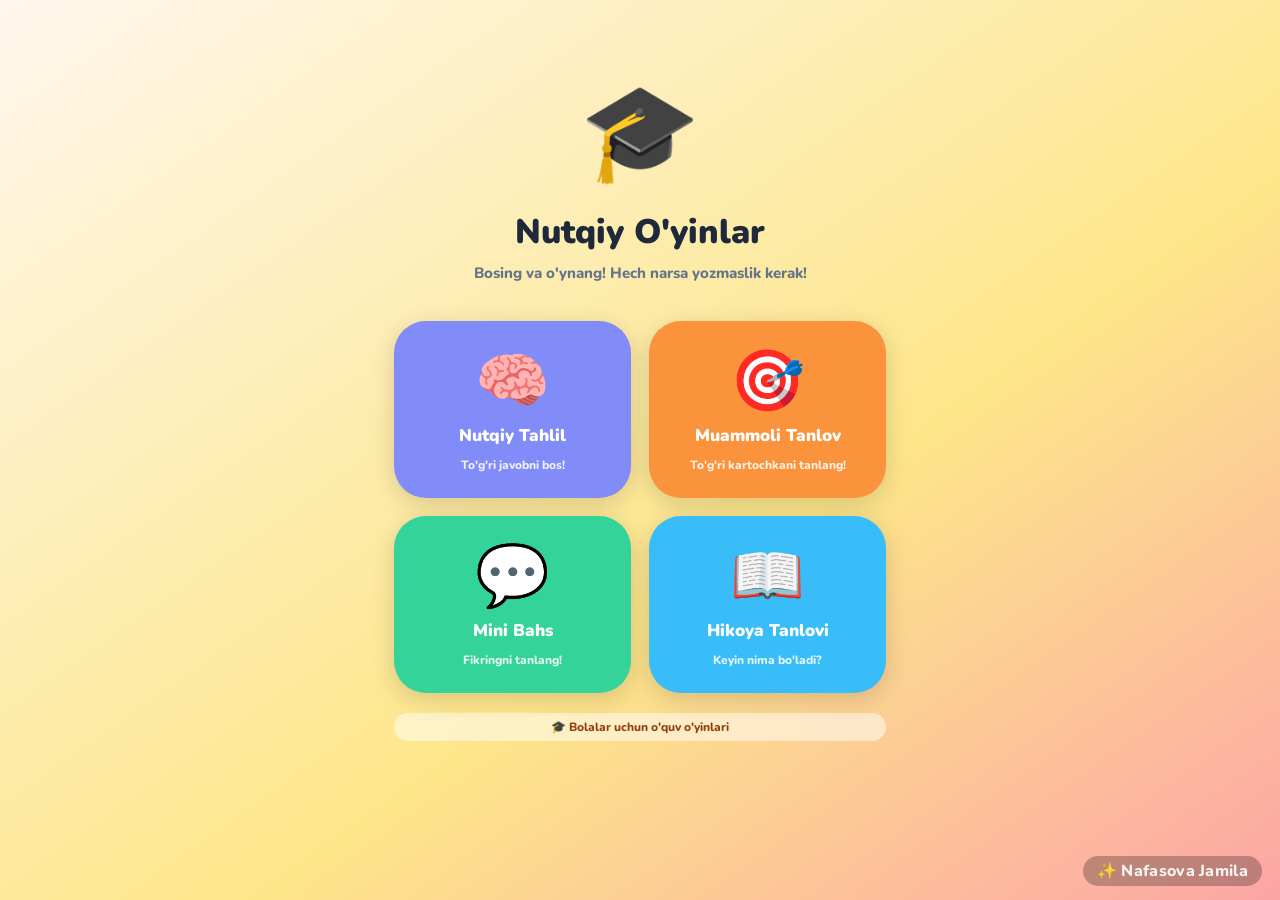
<file: index.html>
<!DOCTYPE html>
<html lang="uz">
<head>
<meta charset="UTF-8">
<meta name="viewport" content="width=device-width, initial-scale=1.0, user-scalable=no">
<!-- SEO -->
<title>Nutqiy O'yinlar | Maktabgacha Yoshdagi Bolalar Uchun Bepul Ta'lim O'yinlari</title>

<meta name="description"
content="Nutqiy O'yinlar — maktabgacha yoshdagi bolalar uchun bepul interaktiv ta'lim o'yinlari. Nutqni rivojlantirish, mantiqiy fikrlash, hikoya tuzish, muammoli vaziyatlarni hal qilish va lug'at boyligini oshirish.">

<meta name="keywords"
content="nutqiy o'yinlar, bolalar uchun o'yinlar nutqiy o'yinlar, bolalar uchun o'yinlar nutqiy uyinlar, bolalar uchun o'yinlar, maktabgacha ta'lim, interaktiv o'yinlar, nutq rivojlantirish, bog'cha o'yinlari, bolalar bilimi, o'quv o'yinlari, hikoya o'yinlari, mantiqiy o'yinlar, preschool games, educational games, uzbek kids games, donotoy, fun-knowledge, nutqiy uyinlar,Nafosova Jamila ">

<meta name="robots" content="index,follow,max-image-preview:large,max-snippet:-1,max-video-preview:-1">

<meta name="author" content="Nafasova Jamila">

<meta name="theme-color" content="#4F46E5">

<meta name="application-name" content="Nutqiy O'yinlar">
<meta name="google-site-verification" content="X2dxXinw41Jdx1798f722LASSzFksB22opyjS3fRgbQ" />
<meta name="language" content="Uzbek">

<!-- Open Graph (Facebook, Telegram preview) -->
<meta property="og:type" content="website">
<meta property="og:title" content="Nutqiy O'yinlar — Bolalar uchun Ta'lim O'yinlari">
<meta property="og:description" content="Maktabgacha yoshdagi bolalar uchun nutqiy o'yinlar. Nutqni rivojlantirish, mantiqiy fikrlash va ijtimoiy ko'nikmalarni o'stiruvchi interaktiv ta'lim o'yinlari.">
<meta property="og:url" content="https://userlog000.github.io/fun-knowledge/">
<meta property="og:locale" content="uz_UZ">
<link rel="canonical" href="https://userlog000.github.io/fun-knowledge/">
<link rel="icon" type="image/png" href="assets/favicon.png">
<link rel="apple-touch-icon" href="assets/favicon.png">

<!-- Structured Data for Google -->
<script type="application/ld+json">
{
  "@context": "https://schema.org",
  "@type": "WebApplication",
  "name": "Nutqiy O'yinlar",
  "description": "Maktabgacha yoshdagi bolalar uchun nutqiy o'yinlar va interaktiv ta'lim",
  "inLanguage": "uz",
  "audience": {
    "@type": "Audience",
    "audienceType": "Bolalar, Maktabgacha yoshdagi bolalar"
  },
  "applicationCategory": "EducationalApplication",
  "operatingSystem": "Web"
}
</script>

<link href="https://fonts.googleapis.com/css2?family=Nunito:wght@400;700;800;900&display=swap" rel="stylesheet">
<link rel="stylesheet" href="css/style.css">
</head>
<body>

<div class="bubbles" id="bubbles"></div>

<!-- HOME -->
<div id="s-home" class="screen on">
  <div class="wrap">
    <div class="homehero">
      <span class="logo">🎓</span>
      <h1>Nutqiy O'yinlar</h1>
      <p>Bosing va o'ynang! Hech narsa yozmaslik kerak!</p>
    </div>
    <div class="homegrid">
      <button class="hcard h1" onclick="go('ta')">
        <span class="hico">🧠</span><h2>Nutqiy Tahlil</h2><p>To'g'ri javobni bos!</p>
      </button>
      <button class="hcard h2" onclick="go('tn')">
        <span class="hico">🎯</span><h2>Muammoli Tanlov</h2><p>To'g'ri kartochkani tanlang!</p>
      </button>
      <button class="hcard h3" onclick="go('bh')">
        <span class="hico">💬</span><h2>Mini Bahs</h2><p>Fikringni tanlang!</p>
      </button>
      <button class="hcard h4" onclick="go('hk')">
        <span class="hico">📖</span><h2>Hikoya Tanlovi</h2><p>Keyin nima bo'ladi?</p>
      </button>
    </div>
    <div style="text-align:center;margin-top:clamp(12px,3vw,20px);font-size:clamp(10px,2.2vw,12px);color:#92400E;font-weight:800;background:rgba(255,255,255,.5);border-radius:99px;padding:6px 18px;display:inline-block;width:100%">🎓 Bolalar uchun o'quv o'yinlari</div>
  </div>
</div>

<!-- GAME 1 -->
<div id="s-ta" class="screen">
  <div class="deco">⭐</div>
  <div class="wrap">
    <div class="topbar">
      <button class="backbtn" onclick="home()">←</button>
      <div class="topinfo"><div class="ttl">🧠 Nutqiy Tahlil</div><div class="tsub" id="ta-sub">1 / 6</div></div>
    </div>
    <div class="starrow" id="ta-stars"></div>
    <div class="qbox">
      <div class="qlbl">Savol</div>
      <div class="qnum" id="ta-ico"></div>
      <div class="qtxt" id="ta-q"></div>
    </div>
    <div class="hint">👇 To'g'ri sababni bos!</div>
    <div class="choice2" id="ta-choices"></div>
    <div class="fbanner" id="ta-fb"><span class="fnum" id="ta-fbico"></span><div class="ftxt" id="ta-fbtxt"></div></div>
    <button class="nextbtn nb-blue" id="ta-nxt" onclick="nxtTa()" disabled>Keyingi →</button>
  </div>
</div>

<!-- GAME 2 -->
<div id="s-tn" class="screen">
  <div class="deco">🎯</div>
  <div class="wrap">
    <div class="topbar">
      <button class="backbtn" onclick="home()">←</button>
      <div class="topinfo"><div class="ttl">🎯 Muammoli Tanlov</div><div class="tsub" id="tn-sub">1 / 6</div></div>
    </div>
    <div class="starrow" id="tn-stars"></div>
    <div class="qbox">
      <div class="qlbl" style="color:#B45309">Muammo</div>
      <div class="qnum" id="tn-ico"></div>
      <div class="qtxt" id="tn-q"></div>
    </div>
    <div class="hint" style="color:#B45309">👇 Nima qilgan bo'lardingiz?</div>
    <div class="choice2" id="tn-choices"></div>
    <div class="fbanner" id="tn-fb"><span class="fnum" id="tn-fbico"></span><div class="ftxt" id="tn-fbtxt"></div></div>
    <button class="nextbtn nb-yellow" id="tn-nxt" onclick="nxtTn()" disabled>Keyingi →</button>
  </div>
</div>

<!-- GAME 3 -->
<div id="s-bh" class="screen">
  <div class="deco">💬</div>
  <div class="wrap">
    <div class="topbar">
      <button class="backbtn" onclick="home()">←</button>
      <div class="topinfo"><div class="ttl">💬 Mini Bahs</div><div class="tsub" id="bh-sub">1 / 6</div></div>
    </div>
    <div class="starrow" id="bh-stars"></div>
    <div class="qbox">
      <div class="qlbl" style="color:#065F46">Bahs mavzusi</div>
      <div class="qnum" id="bh-ico"></div>
      <div class="qtxt" id="bh-q"></div>
    </div>
    <div class="hint" style="color:#065F46">👇 Fikringni tanlang!</div>
    <div class="teamgrid" id="bh-sides"></div>
    <div id="bh-reason-section" style="display:none">
      <div class="div"></div>
      <div class="hint" style="color:#065F46">👇 Nima uchun? Sababini bos!</div>
      <div class="chips" id="bh-chips"></div>
    </div>
    <div class="fbanner" id="bh-fb"><span class="fnum" id="bh-fbico"></span><div class="ftxt" id="bh-fbtxt"></div></div>
    <button class="nextbtn nb-pink" id="bh-nxt" onclick="nxtBh()" disabled>Keyingi →</button>
  </div>
</div>

<!-- GAME 4 -->
<div id="s-hk" class="screen">
  <div class="deco">📖</div>
  <div class="wrap">
    <div class="topbar">
      <button class="backbtn" onclick="home()">←</button>
      <div class="topinfo"><div class="ttl">📖 Hikoya Tanlovi</div><div class="tsub" id="hk-sub">1 / 6</div></div>
    </div>
    <div class="starrow" id="hk-stars"></div>
    <div class="storybox">
      <span class="sico" id="hk-ico"></span>
      <div class="stxt" id="hk-txt"></div>
      <span class="sdots">• • •</span>
    </div>
    <div class="hint" style="color:#1D4ED8">👇 Keyin nima bo'ladi?</div>
    <div class="choice2" id="hk-choices"></div>
    <div class="fbanner" id="hk-fb"><span class="fnum" id="hk-fbico"></span><div class="ftxt" id="hk-fbtxt"></div></div>
    <button class="nextbtn nb-green" id="hk-nxt" onclick="nxtHk()" disabled>Keyingi →</button>
  </div>
</div>

<!-- RESULT -->
<div id="s-res" class="screen">
  <div class="wrap">
    <div class="resbox">
      <span class="rstar">🏆</span>
      <h2>Barakalla! 🎉</h2>
      <p>Siz juda aqlli bolasiz!<br>Barcha savollarni bajardingiz!</p>
      <div class="ribbons">
        <span class="rib" style="background:#818CF8;color:#fff">🧠 Aqlli</span>
        <span class="rib" style="background:#34D399;color:#fff">⭐ Yulduz</span>
        <span class="rib" style="background:#FB923C;color:#fff">🎯 Botir</span>
        <span class="rib" style="background:#F472B6;color:#fff">💬 Jasur</span>
      </div>
      <button class="nextbtn nb-dark" onclick="home()" style="margin-bottom:12px">🏠 Bosh sahifa</button>
      <button class="nextbtn nb-green" onclick="replay()">🔄 Yana o'ynash</button>
    </div>
  </div>
</div>

<div class="author">✨ Nafasova Jamila</div>

<script src="js/data.js"></script>
<script src="js/app.js"></script>
</body>
</html>
</file>
<file: css/style.css>
*{box-sizing:border-box;margin:0;padding:0;-webkit-tap-highlight-color:transparent}
html{height:100%}
body{font-family:'Nunito',sans-serif;min-height:100vh;min-height:100dvh;background:#FFF7ED;overscroll-behavior:none}

.bubbles{position:fixed;inset:0;pointer-events:none;overflow:hidden;z-index:0}
.bub{position:absolute;border-radius:50%;opacity:.15;animation:floatUp linear infinite}
@keyframes floatUp{0%{transform:translateY(110vh)}100%{transform:translateY(-20vh)}}

.screen{display:none;min-height:100vh;min-height:100dvh;position:relative;z-index:1;animation:slideIn .35s cubic-bezier(.22,1,.36,1)}
.screen.on{display:block}
@keyframes slideIn{from{opacity:0;transform:translateX(36px)}to{opacity:1;transform:translateX(0)}}

#s-home{background:linear-gradient(145deg,#FFF7ED 0%,#FDE68A 60%,#FCA5A5 100%)}
#s-ta  {background:linear-gradient(145deg,#F5F3FF 0%,#DDD6FE 60%,#A78BFA 100%)}
#s-tn  {background:linear-gradient(145deg,#FFFBEB 0%,#FDE68A 60%,#FB923C 100%)}
#s-bh  {background:linear-gradient(145deg,#ECFDF5 0%,#A7F3D0 60%,#34D399 100%)}
#s-hk  {background:linear-gradient(145deg,#EFF6FF 0%,#BAE6FD 60%,#60A5FA 100%)}
#s-res {background:linear-gradient(145deg,#FDF4FF 0%,#F5D0FE 60%,#E879F9 100%)}

.wrap{max-width:min(540px,100%);margin:0 auto;padding:clamp(12px,4vw,24px) clamp(12px,4vw,20px) clamp(24px,6vh,48px)}

.deco{position:absolute;top:clamp(12px,3vw,20px);right:clamp(12px,3vw,20px);font-size:clamp(28px,6vw,44px);opacity:.22;pointer-events:none;animation:wiggle 3s ease-in-out infinite}
@keyframes wiggle{0%,100%{transform:rotate(-12deg) scale(1)}50%{transform:rotate(12deg) scale(1.18)}}

.topbar{display:flex;align-items:center;gap:clamp(8px,2vw,14px);padding:clamp(6px,2vh,12px) 0 clamp(10px,2.5vh,18px)}
.backbtn{width:clamp(44px,10vw,56px);height:clamp(44px,10vw,56px);border-radius:50%;background:rgba(255,255,255,.88);border:3px solid rgba(255,255,255,.5);font-size:clamp(18px,4vw,24px);cursor:pointer;display:flex;align-items:center;justify-content:center;flex-shrink:0;box-shadow:0 4px 16px rgba(0,0,0,.14);transition:transform .12s;font-family:'Nunito',sans-serif}
.backbtn:active{transform:scale(.82)}
.topinfo .ttl{font-size:clamp(15px,4vw,20px);font-weight:900;color:#1E293B}
.topinfo .tsub{font-size:clamp(11px,2.5vw,13px);color:#475569;margin-top:2px;font-weight:800}

.starrow{display:flex;gap:clamp(3px,1vw,7px);justify-content:center;margin-bottom:clamp(10px,2.5vh,16px)}
.str{font-size:clamp(20px,4.5vw,28px);opacity:.18;transition:opacity .4s,transform .4s cubic-bezier(.34,1.56,.64,1)}
.str.on{opacity:1;transform:scale(1.3)}

.homehero{text-align:center;padding:clamp(16px,4vh,32px) 0 clamp(10px,2vh,16px)}
.homehero .logo{font-size:clamp(64px,16vw,96px);display:block;margin-bottom:clamp(6px,1.5vh,10px);animation:bounce 2.2s ease-in-out infinite}
@keyframes bounce{0%,100%{transform:translateY(0) rotate(-3deg)}50%{transform:translateY(-14px) rotate(3deg)}}
.homehero h1{font-size:clamp(22px,6vw,34px);font-weight:900;color:#1E293B}
.homehero p{font-size:clamp(12px,3vw,15px);color:#64748B;margin-top:clamp(4px,1vh,8px);font-weight:800}

.homegrid{display:grid;grid-template-columns:1fr 1fr;gap:clamp(10px,2.5vw,16px);margin-top:clamp(10px,2.5vh,18px)}
.hcard{border-radius:clamp(20px,5vw,30px);padding:clamp(20px,5vw,30px) clamp(10px,2.5vw,16px) clamp(16px,4vw,24px);cursor:pointer;border:none;text-align:center;display:flex;flex-direction:column;align-items:center;gap:clamp(6px,1.5vw,10px);transition:transform .18s cubic-bezier(.34,1.56,.64,1);font-family:'Nunito',sans-serif;box-shadow:0 6px 24px rgba(0,0,0,.15);animation:cardPop .5s cubic-bezier(.34,1.56,.64,1) both}
.hcard:nth-child(1){animation-delay:.05s}.hcard:nth-child(2){animation-delay:.12s}.hcard:nth-child(3){animation-delay:.19s}.hcard:nth-child(4){animation-delay:.26s}
@keyframes cardPop{from{opacity:0;transform:scale(.7) translateY(20px)}to{opacity:1;transform:scale(1) translateY(0)}}
.hcard:active{transform:scale(.88)!important}
.hcard .hico{font-size:clamp(40px,10vw,60px);line-height:1;margin-bottom:clamp(2px,0.5vw,4px);animation:iconWobble 3s ease-in-out infinite}
.hcard:nth-child(2) .hico{animation-delay:.4s}.hcard:nth-child(3) .hico{animation-delay:.8s}.hcard:nth-child(4) .hico{animation-delay:1.2s}
@keyframes iconWobble{0%,100%{transform:rotate(-5deg) scale(1)}50%{transform:rotate(5deg) scale(1.1)}}
.hcard h2{font-size:clamp(13px,3.2vw,17px);font-weight:900;line-height:1.3}
.hcard p{font-size:clamp(10px,2.2vw,12px);opacity:.88;line-height:1.4;font-weight:800}
.h1{background:#818CF8;color:#fff}.h2{background:#FB923C;color:#fff}.h3{background:#34D399;color:#fff}.h4{background:#38BDF8;color:#fff}

.qbox{border-radius:clamp(18px,4.5vw,28px);padding:clamp(16px,4vw,26px) clamp(14px,3.5vw,22px);margin-bottom:clamp(10px,2.5vh,16px);text-align:center;box-shadow:0 4px 24px rgba(0,0,0,.10);background:rgba(255,255,255,.78)}
.qlbl{font-size:clamp(10px,2.2vw,12px);font-weight:900;letter-spacing:1.2px;text-transform:uppercase;color:#7C3AED;margin-bottom:clamp(6px,1.5vw,10px)}
.qnum{font-size:clamp(40px,10vw,56px);margin-bottom:clamp(6px,1.5vw,10px)}
.qtxt{font-size:clamp(15px,4vw,21px);font-weight:900;line-height:1.4;color:#1E293B}

.choice2{display:grid;grid-template-columns:1fr 1fr;gap:clamp(8px,2vw,14px);margin-bottom:clamp(10px,2.5vh,16px)}
@media(max-width:300px){.choice2{grid-template-columns:1fr}}

.cbtn{border-radius:clamp(16px,4vw,26px);padding:clamp(14px,3.5vw,22px) clamp(8px,2vw,14px);font-size:clamp(12px,3vw,16px);font-weight:800;border:4px solid transparent;cursor:pointer;text-align:center;transition:transform .14s cubic-bezier(.34,1.56,.64,1),box-shadow .14s;font-family:'Nunito',sans-serif;display:flex;flex-direction:column;align-items:center;gap:clamp(6px,1.5vw,12px);line-height:1.3;box-shadow:0 4px 16px rgba(0,0,0,.12);animation:optPop .4s cubic-bezier(.34,1.56,.64,1) both}
.cbtn:nth-child(1){animation-delay:.04s}.cbtn:nth-child(2){animation-delay:.10s}.cbtn:nth-child(3){animation-delay:.16s}.cbtn:nth-child(4){animation-delay:.22s}
@keyframes optPop{from{opacity:0;transform:scale(.75) translateY(12px)}to{opacity:1;transform:scale(1) translateY(0)}}
.cbtn .cico{font-size:clamp(30px,8vw,44px);line-height:1}
.cbtn:not([disabled]):active{transform:scale(.86)!important}
.cbtn.c0{background:#FDE68A;color:#78350F;border-color:#F59E0B}
.cbtn.c1{background:#BAE6FD;color:#0C4A6E;border-color:#38BDF8}
.cbtn.c2{background:#BBF7D0;color:#14532D;border-color:#34D399}
.cbtn.c3{background:#FBD5E8;color:#831843;border-color:#F472B6}
.cbtn.ok{background:#4ADE80!important;border-color:#16A34A!important;color:#14532D!important;animation:correctPop .5s cubic-bezier(.34,1.56,.64,1) forwards;box-shadow:0 0 0 5px #86EFAC,0 6px 20px rgba(74,222,128,.4)!important}
@keyframes correctPop{0%{transform:scale(1)}40%{transform:scale(1.13)}70%{transform:scale(.97)}100%{transform:scale(1.06)}}
.cbtn.no{background:#FCA5A5!important;border-color:#EF4444!important;color:#7F1D1D!important;opacity:.6;animation:shake .4s ease forwards}
@keyframes shake{0%,100%{transform:translateX(0)}20%{transform:translateX(-9px)}40%{transform:translateX(9px)}60%{transform:translateX(-6px)}80%{transform:translateX(6px)}}

.fbanner{border-radius:clamp(16px,4vw,24px);padding:clamp(14px,3.5vw,20px) clamp(12px,3vw,18px);text-align:center;margin-bottom:clamp(8px,2vh,14px);display:none;box-shadow:0 6px 24px rgba(0,0,0,.13)}
.fbanner.show{display:block;animation:bannerIn .45s cubic-bezier(.34,1.56,.64,1)}
@keyframes bannerIn{from{opacity:0;transform:scale(.65) translateY(12px)}to{opacity:1;transform:scale(1) translateY(0)}}
.fbanner .fnum{font-size:clamp(38px,10vw,56px);margin-bottom:clamp(4px,1vw,8px);display:block;animation:spinIn .5s cubic-bezier(.34,1.56,.64,1)}
@keyframes spinIn{from{transform:rotate(-180deg) scale(.3)}to{transform:rotate(0) scale(1)}}
.fbanner .ftxt{font-size:clamp(14px,3.5vw,18px);font-weight:900;line-height:1.5}
.fbanner.ok{background:#DCFCE7;color:#166534;border:3px solid #4ADE80}
.fbanner.no{background:#FEF9C3;color:#78350F;border:3px solid #FCD34D}

.hint{font-size:clamp(11px,2.5vw,13px);font-weight:900;color:#7C3AED;text-align:center;margin-bottom:clamp(8px,2vw,12px);text-transform:uppercase;letter-spacing:.9px;background:rgba(255,255,255,.55);border-radius:99px;padding:5px 18px;display:block;width:fit-content;margin-left:auto;margin-right:auto}

.nextbtn{display:block;width:100%;padding:clamp(14px,3.5vw,19px);border:none;border-radius:clamp(16px,4vw,22px);font-size:clamp(15px,4vw,19px);font-weight:900;cursor:pointer;font-family:'Nunito',sans-serif;transition:transform .14s cubic-bezier(.34,1.56,.64,1),box-shadow .14s;box-shadow:0 6px 22px rgba(0,0,0,.18);margin-top:clamp(6px,1.5vh,10px);letter-spacing:.2px}
.nextbtn:not([disabled]):active{transform:scale(.94)}
.nextbtn:not([disabled]):hover{transform:translateY(-2px);box-shadow:0 10px 30px rgba(0,0,0,.22)}
.nextbtn[disabled]{opacity:.28;cursor:default;box-shadow:none;transform:none!important}
.nb-blue{background:linear-gradient(135deg,#6366F1,#8B5CF6);color:#fff}
.nb-yellow{background:linear-gradient(135deg,#F59E0B,#EF4444);color:#fff}
.nb-pink{background:linear-gradient(135deg,#EC4899,#8B5CF6);color:#fff}
.nb-green{background:linear-gradient(135deg,#10B981,#3B82F6);color:#fff}
.nb-dark{background:linear-gradient(135deg,#1E293B,#4338CA);color:#fff}

.chips{display:flex;gap:clamp(6px,1.5vw,10px);flex-wrap:wrap;justify-content:center;margin-bottom:clamp(10px,2.5vh,16px)}
.chip{border-radius:99px;padding:clamp(8px,2vw,12px) clamp(14px,3.5vw,22px);font-size:clamp(12px,3vw,15px);font-weight:900;border:3px solid transparent;cursor:pointer;font-family:'Nunito',sans-serif;transition:transform .15s cubic-bezier(.34,1.56,.64,1);box-shadow:0 3px 12px rgba(0,0,0,.10);animation:chipPop .4s cubic-bezier(.34,1.56,.64,1) both}
@keyframes chipPop{from{opacity:0;transform:scale(.5) translateY(8px)}to{opacity:1;transform:scale(1) translateY(0)}}
.chip:active{transform:scale(.86)}
.chip.cblue{background:#BFDBFE;color:#1E3A8A;border-color:#93C5FD}.chip.cblue.picked{background:#1D4ED8;color:#fff;border-color:#1D4ED8}
.chip.cred{background:#FECACA;color:#7F1D1D;border-color:#F87171}.chip.cred.picked{background:#DC2626;color:#fff;border-color:#DC2626}
.chip.cgreen{background:#A7F3D0;color:#064E3B;border-color:#34D399}.chip.cgreen.picked{background:#059669;color:#fff;border-color:#059669}
.chip.cpurple{background:#DDD6FE;color:#4C1D95;border-color:#A78BFA}.chip.cpurple.picked{background:#7C3AED;color:#fff;border-color:#7C3AED}

.storybox{background:rgba(255,255,255,.82);border-radius:clamp(18px,4.5vw,28px);padding:clamp(16px,4vw,26px) clamp(14px,3.5vw,22px);margin-bottom:clamp(10px,2.5vh,16px);text-align:center;box-shadow:0 4px 20px rgba(0,0,0,.10);border:3px solid rgba(255,255,255,.6)}
.storybox .sico{font-size:clamp(48px,12vw,68px);margin-bottom:clamp(8px,2vw,12px);display:block;animation:bounce 2.5s ease-in-out infinite}
.storybox .stxt{font-size:clamp(13px,3.2vw,16px);font-weight:700;color:#1E293B;line-height:1.8}
.storybox .sdots{font-size:clamp(22px,5.5vw,32px);font-weight:900;color:#A78BFA;letter-spacing:8px;margin-top:clamp(8px,2vw,12px);display:block;animation:pulse 1.5s ease-in-out infinite}
@keyframes pulse{0%,100%{opacity:.4}50%{opacity:1}}

.teamgrid{display:grid;grid-template-columns:1fr 1fr;gap:clamp(8px,2vw,14px);margin-bottom:clamp(10px,2.5vh,14px)}
.teamcard{border-radius:clamp(16px,4vw,24px);padding:clamp(14px,3.5vw,22px) clamp(8px,2vw,14px);text-align:center;cursor:pointer;border:4px solid transparent;transition:transform .16s cubic-bezier(.34,1.56,.64,1),box-shadow .16s,opacity .2s;font-family:'Nunito',sans-serif;box-shadow:0 4px 16px rgba(0,0,0,.11)}
.teamcard:active{transform:scale(.88)}
.teamcard h3{font-size:clamp(12px,2.8vw,15px);font-weight:900;margin-bottom:4px}
.teamcard p{font-size:clamp(11px,2.5vw,13px);opacity:.92;font-weight:800;line-height:1.3}
.tc-a{background:#818CF8;color:#fff}.tc-a.picked{border-color:#fff;box-shadow:0 0 0 5px #818CF8,0 6px 20px rgba(129,140,248,.5);transform:scale(1.05)}
.tc-b{background:#FB923C;color:#fff}.tc-b.picked{border-color:#fff;box-shadow:0 0 0 5px #FB923C,0 6px 20px rgba(251,146,60,.5);transform:scale(1.05)}

.div{height:2px;background:rgba(255,255,255,.5);margin:clamp(8px,2vh,12px) 0;border-radius:99px}

.resbox{text-align:center;padding:clamp(20px,5vh,40px) 0 clamp(10px,3vh,20px)}
.resbox .rstar{font-size:clamp(80px,20vw,110px);display:block;margin-bottom:clamp(8px,2vh,12px);animation:trophySpin .8s cubic-bezier(.34,1.56,.64,1)}
@keyframes trophySpin{from{transform:scale(0) rotate(-180deg)}to{transform:scale(1) rotate(0)}}
.resbox h2{font-size:clamp(26px,7vw,38px);font-weight:900;color:#1E293B;margin-bottom:clamp(6px,1.5vh,10px);animation:slideIn .5s .2s cubic-bezier(.22,1,.36,1) both}
.resbox p{font-size:clamp(13px,3.2vw,16px);color:#475569;margin-bottom:clamp(16px,4vh,26px);line-height:1.7;font-weight:800;animation:slideIn .5s .3s cubic-bezier(.22,1,.36,1) both}
.ribbons{display:flex;gap:clamp(6px,1.5vw,10px);justify-content:center;flex-wrap:wrap;margin-bottom:clamp(18px,4.5vh,28px)}
.rib{border-radius:99px;padding:clamp(8px,2vw,12px) clamp(16px,4vw,24px);font-size:clamp(12px,2.8vw,14px);font-weight:900;box-shadow:0 4px 12px rgba(0,0,0,.12);animation:chipPop .5s cubic-bezier(.34,1.56,.64,1) both}
.rib:nth-child(1){animation-delay:.4s}.rib:nth-child(2){animation-delay:.52s}.rib:nth-child(3){animation-delay:.64s}.rib:nth-child(4){animation-delay:.76s}

.confetti-piece{position:fixed;pointer-events:none;z-index:9999;border-radius:2px;animation:confettiFall linear forwards}
@keyframes confettiFall{0%{transform:translateY(-10px) rotate(0);opacity:1}100%{transform:translateY(105vh) rotate(720deg);opacity:0}}

.author{position:fixed;bottom:clamp(8px,2vw,14px);right:clamp(10px,2.5vw,18px);font-size:clamp(16px,4vw,15px);font-weight:800;color:rgba(255,255,255,.9);background:rgba(0,0,0,.25);border-radius:99px;padding:4px 14px;pointer-events:none;z-index:9998;letter-spacing:.3px;backdrop-filter:blur(4px)}

@media(min-width:600px){.homegrid{gap:18px}.choice2{gap:16px}.hcard{border-radius:32px}.cbtn{border-radius:28px}}
@media(min-width:900px){.wrap{padding:28px 24px 56px}.homehero{padding:40px 0 20px}}
@media(max-height:480px) and (orientation:landscape){
  .homehero{padding:6px 0 4px}.homehero .logo{font-size:42px}
  .wrap{padding:6px 14px 14px}.qbox{padding:10px 12px}.cbtn{padding:10px 8px}
  .backbtn{width:40px;height:40px}.starrow{margin-bottom:6px}
}
</file>
